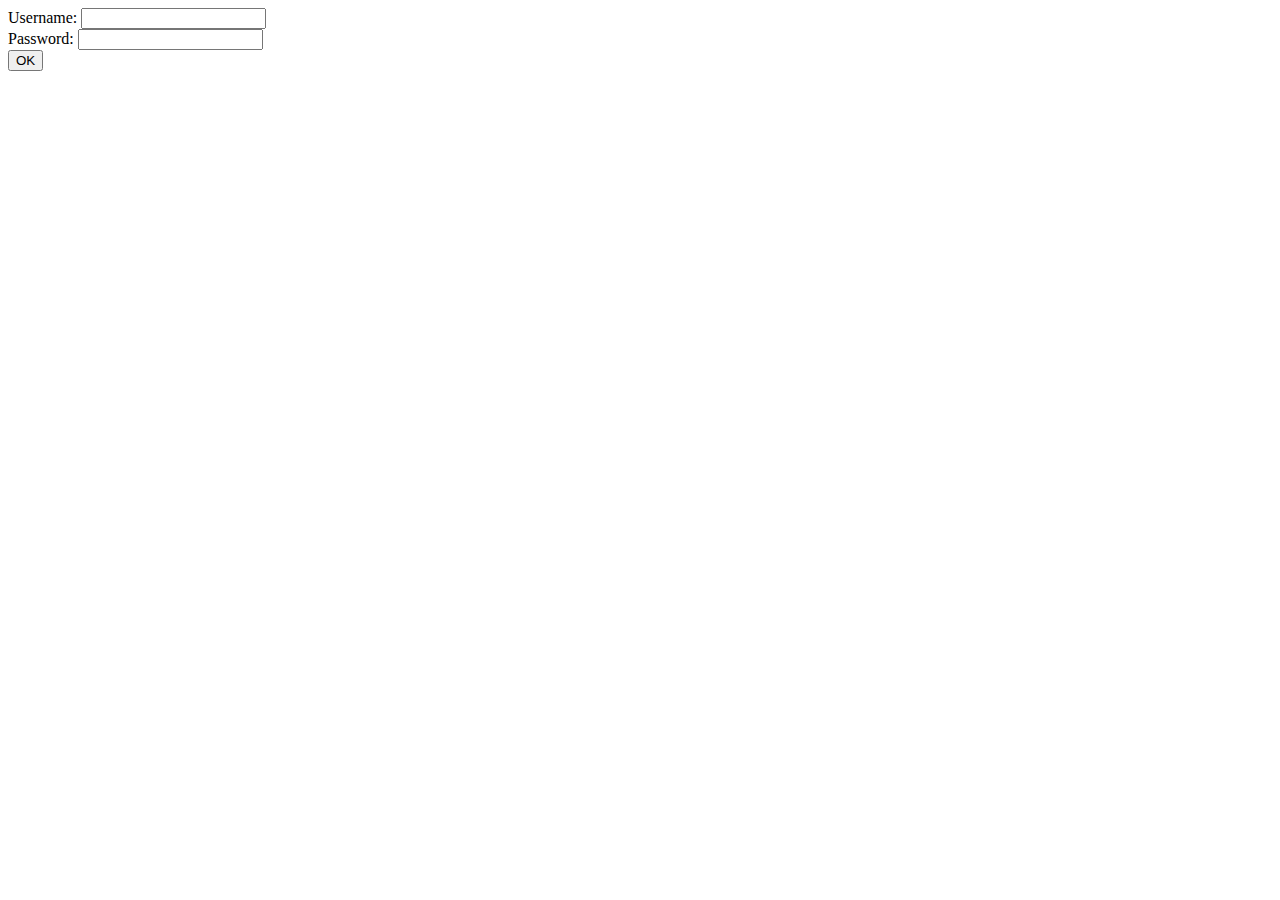
<file: day04/ex01/index.html>
<!DOCTYPE html>
<html>
	<head>
		<title>Аuthentication</title>
	</head>
<body>
	<form action"create.php" method="POST">
		Username: <input type="text" name="login" value="" />
		<br />
		Password: <input type="password" name="passwd" value="" />
		<br />
		<input type="submit" name="submit" value="OK" />
	</form>
</body>
</html>
</file>
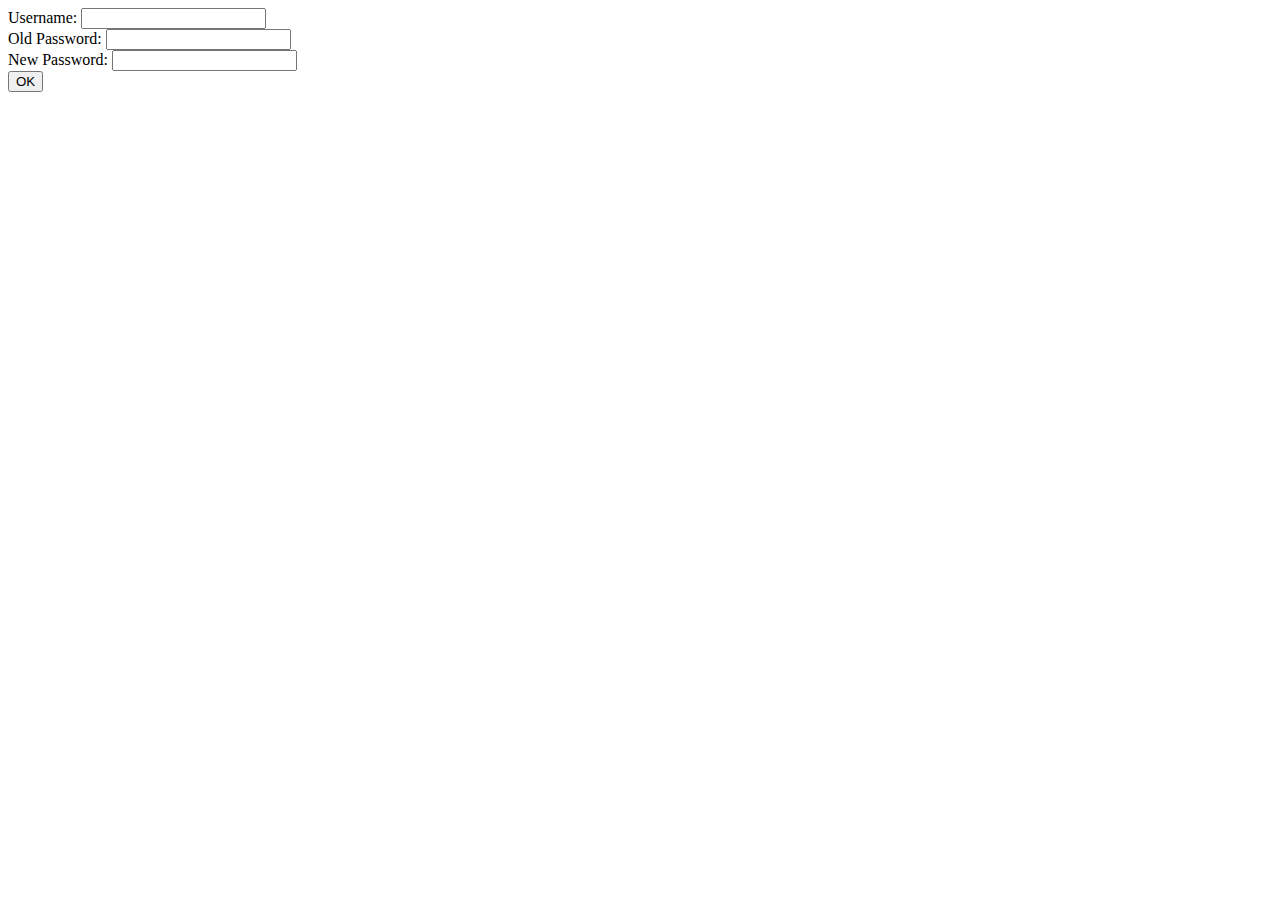
<file: day04/ex02/index.html>
<!DOCTYPE html>
<html>
	<head>
		<title>Аuthentication</title>
	</head>
<body>
	<form action"modif.php" method="POST">
		Username: <input type="text" name="login" value="" />
		<br />
		Old Password: <input type="password" name="oldpw" value="" />
		<br />
		New Password: <input type="password" name="newpw" value="" />
		<br />
		<input type="submit" name="submit" value="OK" />
	</form>
</body>
</html>
</file>
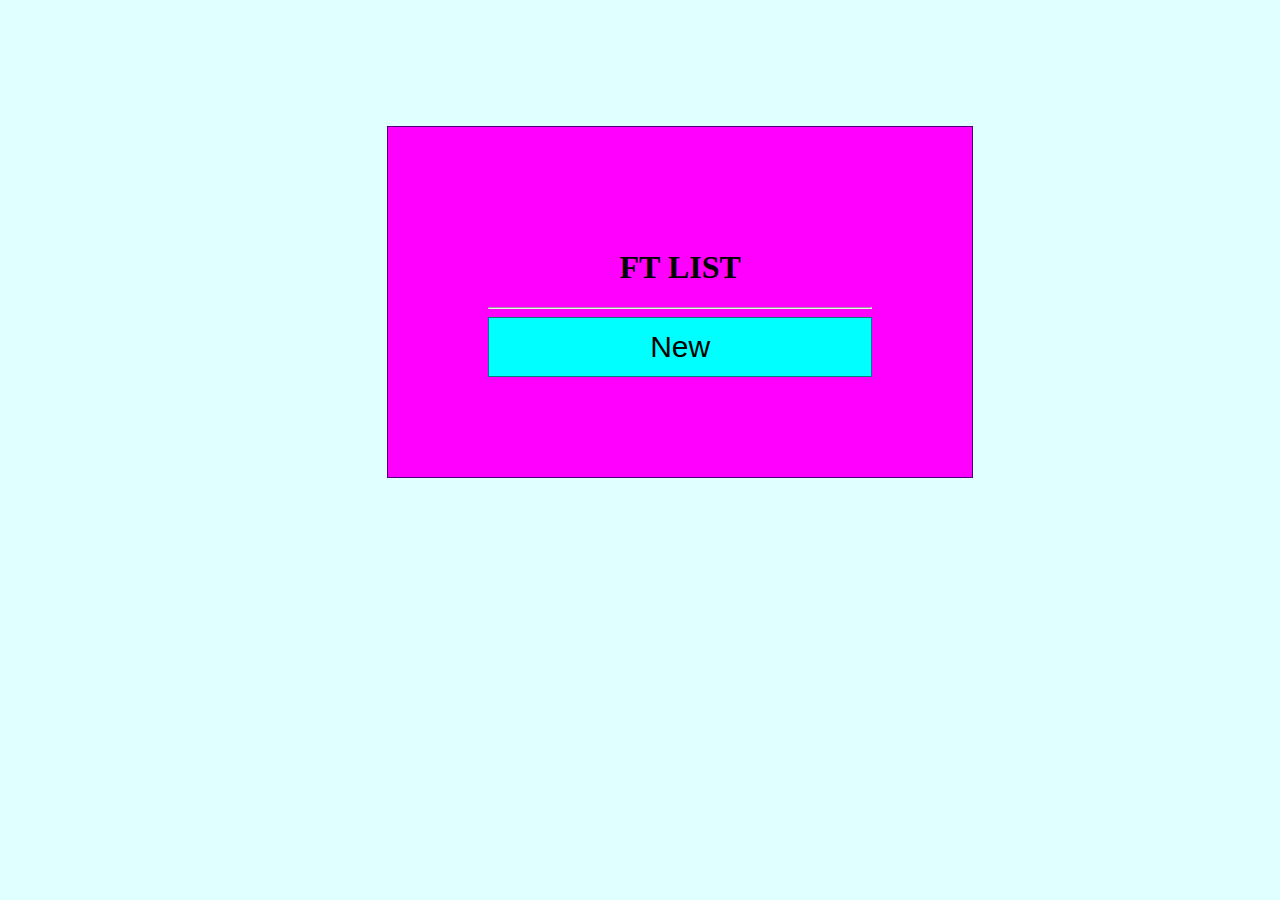
<file: Day09/ex02/index.html>
<!DOCTYPE html>
<html lang="en">
<head>
    <meta charset="UTF-8">
    <title>Todo List</title>
    <style>
        body {
            background-color: LightCyan;
            background-size: 100%;
            background-image: url(https://ic.pics.livejournal.com/anna_sitnikova/74470496/26741/26741_600.jpg);
        }
        h1 {
            text-align: center;
        }
        .top{
            width: 30vw;
            text-align: center;
            background-color: fuchsia;
            margin: 10% 30% 30% 30%;
            padding: 100px;
            border: 1px solid Indigo;
        }
        .new {
            display: block;
            width: 100%;
            height:60px;
            background-color: Cyan;
            border:1px solid Teal;
            float: right;
            font-size:30px;
        }
    </style>
    <script src="todo.js"></script>
</head>
<body>
    <div class="top">
        <h1>FT LIST</h1>
        <hr />
        <div class="ft_list" id="ft_list">
            <button class="new" id="new" name="new">New</button>
            <div id="clear" style="clear: right;"></div>
        </div>
    </div>
</body>
</html>
</file>
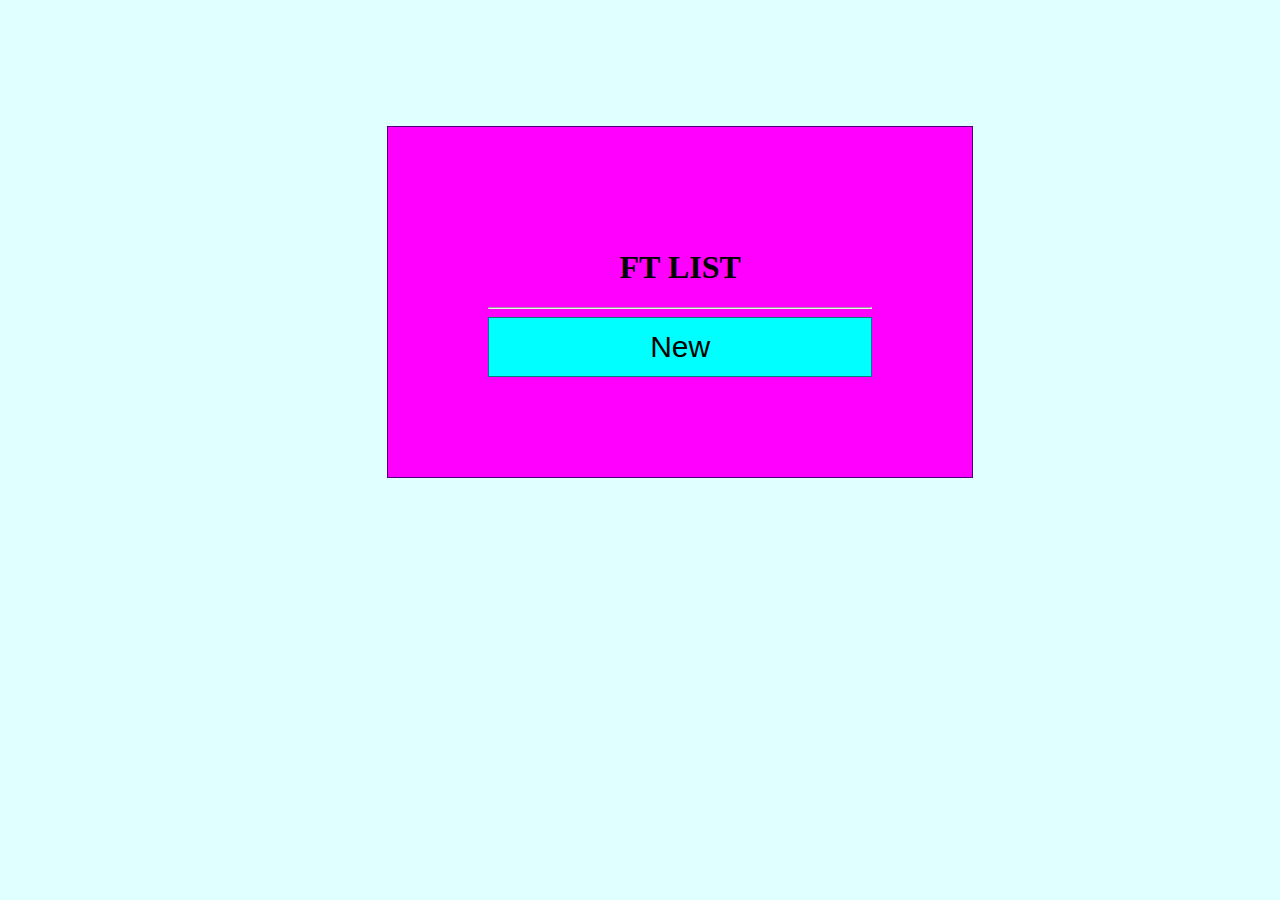
<file: Day09/ex02bis/index.html>
<!DOCTYPE html>
<html lang="en">
<head>
    <meta charset="UTF-8">
    <title>Todo List</title>
    <script src="https://code.jquery.com/jquery-3.5.1.min.js" integrity="sha256-9/aliU8dGd2tb6OSsuzixeV4y/faTqgFtohetphbbj0=" crossorigin="anonymous"></script>
    <style>
        body {
            background-color: LightCyan;
            background-size: 100%;
            background-image: url(https://ic.pics.livejournal.com/anna_sitnikova/74470496/26741/26741_600.jpg);
        }
        h1 {
            text-align: center;
        }
        .top{
            width: 30vw;
            text-align: center;
            background-color: fuchsia;
            margin: 10% 30% 30% 30%;
            padding: 100px;
            border: 1px solid Indigo;
        }
        .new {
            display: block;
            width: 100%;
            height:60px;
            background-color: Cyan;
            border:1px solid Teal;
            float: right;
            font-size:30px;
        }
    </style>
    <script src="todo.js"></script>
</head>
<body>
    <div class="top">
        <h1>FT LIST</h1>
        <hr />
        <div class="ft_list" id="ft_list">
            <button class="new" id="new" name="new">New</button>
            <div id="clear" style="clear: right;"></div>
        </div>
    </div>
</body>
</html>
</file>
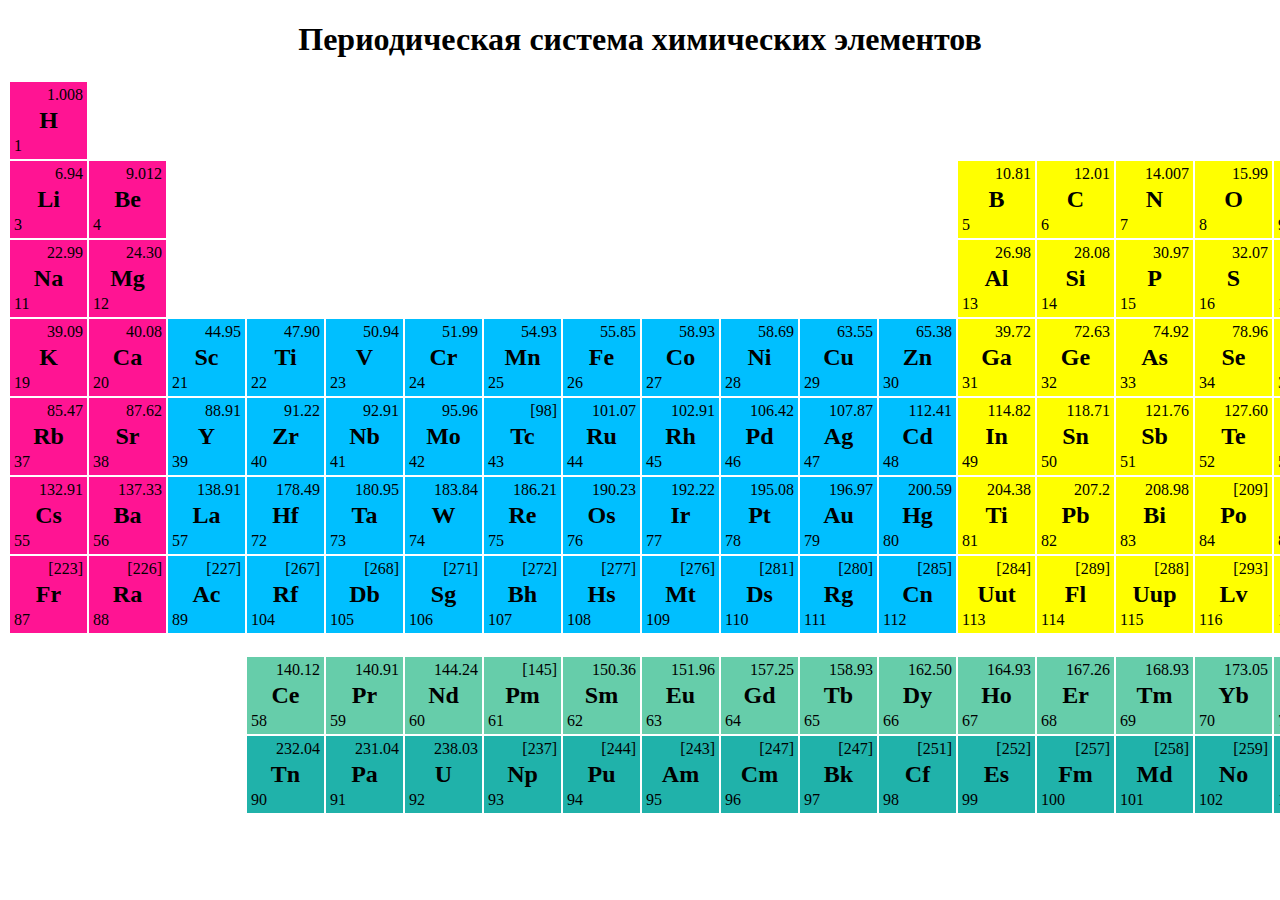
<file: day00/ex01/mendeleiev.html>
<!DOCTYPE html>
<html>
<head>
	<meta charset="UTF-8">
	<title>Mendeleiev</title>
	<style>
		body {
			background-image: url(https://i.pinimg.com/originals/33/13/8c/33138c8c34ad927e28d53b73f3312dc6.jpg);
			background-size: 110%;
		}
		h1 { 
			color: black; 
			text-align: center;
			font-weight: 900;
		}
		table { 
			text-align: center; 
		}
		td { 
			min-width: 75px; 
			font-weight: bold; 
		}
		.element { 
			text-align:center; 
			font-weight: 900; 
			font-size: 150%;
		}
		p { 
			margin: 3px; 
		}
		.massa { 
			text-align: right; 
			font-weight: 300;
		}
		.number { 
			text-align: left; 
			font-weight: 300;
		}
		.s_elem { 
			background-color: #FF1493 
		}
		.p_elem { 
			background-color: #FFFF00 
		}
		.d_elem { 
			background-color: #00BFFF 
		}
		.f_elem {
			background-color: #66CDAA 
		}
		.f2_elem {
			background-color: #20B2AA 
		}
	</style>
</head>
<body>
	<h1>Периодическая система химических элементов</h1>
	<table contenteditable="true">
		<tr>
			<td class="s_elem"><p class="massa">1.008</p><p class="element">H</p><p class="number">1</p></td>
			<td colspan="16"></td>
			<td class="s_elem"><p class="massa">4.003</p><p class="element">He</p><p class="number">2</p></td>
		</tr>
		<tr>
			<td class="s_elem"><p class="massa">6.94</p><p class="element">Li</p><p class="number">3</p></td>
			<td class="s_elem"><p class="massa">9.012</p><p class="element">Be</p><p class="number">4</p></td>
			<td colspan="10"></td>
			<td class="p_elem"><p class="massa">10.81</p><p class="element">B</p><p class="number">5</p></td>
			<td class="p_elem"><p class="massa">12.01</p><p class="element">C</p><p class="number">6</p></td>
			<td class="p_elem"><p class="massa">14.007</p><p class="element">N</p><p class="number">7</p></td>
			<td class="p_elem"><p class="massa">15.99</p><p class="element">O</p><p class="number">8</p></td>
			<td class="p_elem"><p class="massa">18.99</p><p class="element">F</p><p class="number">9</p></td>
			<td class="p_elem"><p class="massa">20.18</p><p class="element">Ne</p><p class="number">10</p></td>
		</tr>
		<tr>	
			<td class="s_elem"><p class="massa">22.99</p><p class="element">Na</p><p class="number">11</p></td>
			<td class="s_elem"><p class="massa">24.30</p><p class="element">Mg</p><p class="number">12</p></td>
			<td colspan="10"></td>
			<td class="p_elem"><p class="massa">26.98</p><p class="element">Al</p><p class="number">13</p></td>
			<td class="p_elem"><p class="massa">28.08</p><p class="element">Si</p><p class="number">14</p></td>
			<td class="p_elem"><p class="massa">30.97</p><p class="element">P</p><p class="number">15</p></td>
			<td class="p_elem"><p class="massa">32.07</p><p class="element">S</p><p class="number">16</p></td>
			<td class="p_elem"><p class="massa">35.45</p><p class="element">Cl</p><p class="number">17</p></td>
			<td class="p_elem"><p class="massa">35.45</p><p class="element">Ar</p><p class="number">18</p></td>
		</tr>
		<tr>
			<td class="s_elem"><p class="massa">39.09</p><p class="element">K</p><p class="number">19</p></td>
			<td class="s_elem"><p class="massa">40.08</p><p class="element">Ca</p><p class="number">20</p></td>
			<td class="d_elem"><p class="massa">44.95</p><p class="element">Sc</p><p class="number">21</p></td>
			<td class="d_elem"><p class="massa">47.90</p><p class="element">Ti</p><p class="number">22</p></td>
			<td class="d_elem"><p class="massa">50.94</p><p class="element">V</p><p class="number">23</p></td>
			<td class="d_elem"><p class="massa">51.99</p><p class="element">Cr</p><p class="number">24</p></td>
			<td class="d_elem"><p class="massa">54.93</p><p class="element">Mn</p><p class="number">25</p></td>
			<td class="d_elem"><p class="massa">55.85</p><p class="element">Fe</p><p class="number">26</p></td>
			<td class="d_elem"><p class="massa">58.93</p><p class="element">Co</p><p class="number">27</p></td>
			<td class="d_elem"><p class="massa">58.69</p><p class="element">Ni</p><p class="number">28</p></td>
			<td class="d_elem"><p class="massa">63.55</p><p class="element">Cu</p><p class="number">29</p></td>
			<td class="d_elem"><p class="massa">65.38</p><p class="element">Zn</p><p class="number">30</p></td>
			<td class="p_elem"><p class="massa">39.72</p><p class="element">Ga</p><p class="number">31</p></td>
			<td class="p_elem"><p class="massa">72.63</p><p class="element">Ge</p><p class="number">32</p></td>
			<td class="p_elem"><p class="massa">74.92</p><p class="element">As</p><p class="number">33</p></td>
			<td class="p_elem"><p class="massa">78.96</p><p class="element">Se</p><p class="number">34</p></td>
			<td class="p_elem"><p class="massa">79.90</p><p class="element">Br</p><p class="number">35</p></td>
			<td class="p_elem"><p class="massa">83.80</p><p class="element">Kr</p><p class="number">36</p></td>
		</tr>
		<tr>
			<td class="s_elem"><p class="massa">85.47</p><p class="element">Rb</p><p class="number">37</p></td>
			<td class="s_elem"><p class="massa">87.62</p><p class="element">Sr</p><p class="number">38</p></td>
			<td class="d_elem"><p class="massa">88.91</p><p class="element">Y</p><p class="number">39</p></td>
			<td class="d_elem"><p class="massa">91.22</p><p class="element">Zr</p><p class="number">40</p></td>
			<td class="d_elem"><p class="massa">92.91</p><p class="element">Nb</p><p class="number">41</p></td>
			<td class="d_elem"><p class="massa">95.96</p><p class="element">Mo</p><p class="number">42</p></td>
			<td class="d_elem"><p class="massa">[98]</p><p class="element">Tc</p><p class="number">43</p></td>
			<td class="d_elem"><p class="massa">101.07</p><p class="element">Ru</p><p class="number">44</p></td>
			<td class="d_elem"><p class="massa">102.91</p><p class="element">Rh</p><p class="number">45</p></td>
			<td class="d_elem"><p class="massa">106.42</p><p class="element">Pd</p><p class="number">46</p></td>
			<td class="d_elem"><p class="massa">107.87</p><p class="element">Ag</p><p class="number">47</p></td>
			<td class="d_elem"><p class="massa">112.41</p><p class="element">Cd</p><p class="number">48</p></td>
			<td class="p_elem"><p class="massa">114.82</p><p class="element">In</p><p class="number">49</p></td>
			<td class="p_elem"><p class="massa">118.71</p><p class="element">Sn</p><p class="number">50</p></td>
			<td class="p_elem"><p class="massa">121.76</p><p class="element">Sb</p><p class="number">51</p></td>
			<td class="p_elem"><p class="massa">127.60</p><p class="element">Te</p><p class="number">52</p></td>
			<td class="p_elem"><p class="massa">126.90</p><p class="element">I</p><p class="number">53</p></td>
			<td class="p_elem"><p class="massa">131.29</p><p class="element">Xe</p><p class="number">54</p></td>
		</tr>
		<tr>
			<td class="s_elem"><p class="massa">132.91</p><p class="element">Cs</p><p class="number">55</p></td>
			<td class="s_elem"><p class="massa">137.33</p><p class="element">Ba</p><p class="number">56</p></td>
			<td class="d_elem"><p class="massa">138.91</p><p class="element">La</p><p class="number">57</p></td>
			<td class="d_elem"><p class="massa">178.49</p><p class="element">Hf</p><p class="number">72</p></td>
			<td class="d_elem"><p class="massa">180.95</p><p class="element">Ta</p><p class="number">73</p></td>
			<td class="d_elem"><p class="massa">183.84</p><p class="element">W</p><p class="number">74</p></td>
			<td class="d_elem"><p class="massa">186.21</p><p class="element">Re</p><p class="number">75</p></td>
			<td class="d_elem"><p class="massa">190.23</p><p class="element">Os</p><p class="number">76</p></td>
			<td class="d_elem"><p class="massa">192.22</p><p class="element">Ir</p><p class="number">77</p></td>
			<td class="d_elem"><p class="massa">195.08</p><p class="element">Pt</p><p class="number">78</p></td>
			<td class="d_elem"><p class="massa">196.97</p><p class="element">Au</p><p class="number">79</p></td>
			<td class="d_elem"><p class="massa">200.59</p><p class="element">Hg</p><p class="number">80</p></td>
			<td class="p_elem"><p class="massa">204.38</p><p class="element">Ti</p><p class="number">81</p></td>
			<td class="p_elem"><p class="massa">207.2</p><p class="element">Pb</p><p class="number">82</p></td>
			<td class="p_elem"><p class="massa">208.98</p><p class="element">Bi</p><p class="number">83</p></td>
			<td class="p_elem"><p class="massa">[209]</p><p class="element">Po</p><p class="number">84</p></td>
			<td class="p_elem"><p class="massa">[210]</p><p class="element">At</p><p class="number">85</p></td>
			<td class="p_elem"><p class="massa">[222]</p><p class="element">Rn</p><p class="number">86</p></td>
		</tr>
		<tr>
			<td class="s_elem"><p class="massa">[223]</p><p class="element">Fr</p><p class="number">87</p></td>
			<td class="s_elem"><p class="massa">[226]</p><p class="element">Ra</p><p class="number">88</p></td>
			<td class="d_elem"><p class="massa">[227]</p><p class="element">Ac</p><p class="number">89</p></td>
			<td class="d_elem"><p class="massa">[267]</p><p class="element">Rf</p><p class="number">104</p></td>
			<td class="d_elem"><p class="massa">[268]</p><p class="element">Db</p><p class="number">105</p></td>
			<td class="d_elem"><p class="massa">[271]</p><p class="element">Sg</p><p class="number">106</p></td>
			<td class="d_elem"><p class="massa">[272]</p><p class="element">Bh</p><p class="number">107</p></td>
			<td class="d_elem"><p class="massa">[277]</p><p class="element">Hs</p><p class="number">108</p></td>
			<td class="d_elem"><p class="massa">[276]</p><p class="element">Mt</p><p class="number">109</p></td>
			<td class="d_elem"><p class="massa">[281]</p><p class="element">Ds</p><p class="number">110</p></td>
			<td class="d_elem"><p class="massa">[280]</p><p class="element">Rg</p><p class="number">111</p></td>
			<td class="d_elem"><p class="massa">[285]</p><p class="element">Cn</p><p class="number">112</p></td>
			<td class="p_elem"><p class="massa">[284]</p><p class="element">Uut</p><p class="number">113</p></td>
			<td class="p_elem"><p class="massa">[289]</p><p class="element">Fl</p><p class="number">114</p></td>
			<td class="p_elem"><p class="massa">[288]</p><p class="element">Uup</p><p class="number">115</p></td>
			<td class="p_elem"><p class="massa">[293]</p><p class="element">Lv</p><p class="number">116</p></td>
			<td class="p_elem"><p class="massa">[294]</p><p class="element">Uus</p><p class="number">117</p></td>
			<td class="p_elem"><p class="massa">[294]</p><p class="element">Uuo</p><p class="number">118</p></td>
		</tr>
		<tr>
			<td><br /></td>
		</tr>
		<tr>
			<td colspan="3"></td>
			<td class="f_elem"><p class="massa">140.12</p><p class="element">Ce</p><p class="number">58</p></td>
			<td class="f_elem"><p class="massa">140.91</p><p class="element">Pr</p><p class="number">59</p></td>
			<td class="f_elem"><p class="massa">144.24</p><p class="element">Nd</p><p class="number">60</p></td>
			<td class="f_elem"><p class="massa">[145]</p><p class="element">Pm</p><p class="number">61</p></td>
			<td class="f_elem"><p class="massa">150.36</p><p class="element">Sm</p><p class="number">62</p></td>
			<td class="f_elem"><p class="massa">151.96</p><p class="element">Eu</p><p class="number">63</p></td>
			<td class="f_elem"><p class="massa">157.25</p><p class="element">Gd</p><p class="number">64</p></td>
			<td class="f_elem"><p class="massa">158.93</p><p class="element">Tb</p><p class="number">65</p></td>
			<td class="f_elem"><p class="massa">162.50</p><p class="element">Dy</p><p class="number">66</p></td>
			<td class="f_elem"><p class="massa">164.93</p><p class="element">Ho</p><p class="number">67</p></td>
			<td class="f_elem"><p class="massa">167.26</p><p class="element">Er</p><p class="number">68</p></td>
			<td class="f_elem"><p class="massa">168.93</p><p class="element">Tm</p><p class="number">69</p></td>
			<td class="f_elem"><p class="massa">173.05</p><p class="element">Yb</p><p class="number">70</p></td>
			<td class="f_elem"><p class="massa">174.97</p><p class="element">Lu</p><p class="number">71</p></td>
		</tr>
		<tr>
			<td colspan="3"></td>
			<td class="f2_elem"><p class="massa">232.04</p><p class="element">Tn</p><p class="number">90</p></td>
			<td class="f2_elem"><p class="massa">231.04</p><p class="element">Pa</p><p class="number">91</p></td>
			<td class="f2_elem"><p class="massa">238.03</p><p class="element">U</p><p class="number">92</p></td>
			<td class="f2_elem"><p class="massa">[237]</p><p class="element">Np</p><p class="number">93</p></td>
			<td class="f2_elem"><p class="massa">[244]</p><p class="element">Pu</p><p class="number">94</p></td>
			<td class="f2_elem"><p class="massa">[243]</p><p class="element">Am</p><p class="number">95</p></td>
			<td class="f2_elem"><p class="massa">[247]</p><p class="element">Cm</p><p class="number">96</p></td>
			<td class="f2_elem"><p class="massa">[247]</p><p class="element">Bk</p><p class="number">97</p></td>
			<td class="f2_elem"><p class="massa">[251]</p><p class="element">Cf</p><p class="number">98</p></td>
			<td class="f2_elem"><p class="massa">[252]</p><p class="element">Es</p><p class="number">99</p></td>
			<td class="f2_elem"><p class="massa">[257]</p><p class="element">Fm</p><p class="number">100</p></td>
			<td class="f2_elem"><p class="massa">[258]</p><p class="element">Md</p><p class="number">101</p></td>
			<td class="f2_elem"><p class="massa">[259]</p><p class="element">No</p><p class="number">102</p></td>
			<td class="f2_elem"><p class="massa">[262]</p><p class="element">Lr</p><p class="number">103</p></td>
		</tr>
	</table>		
</body>
</html>
</file>
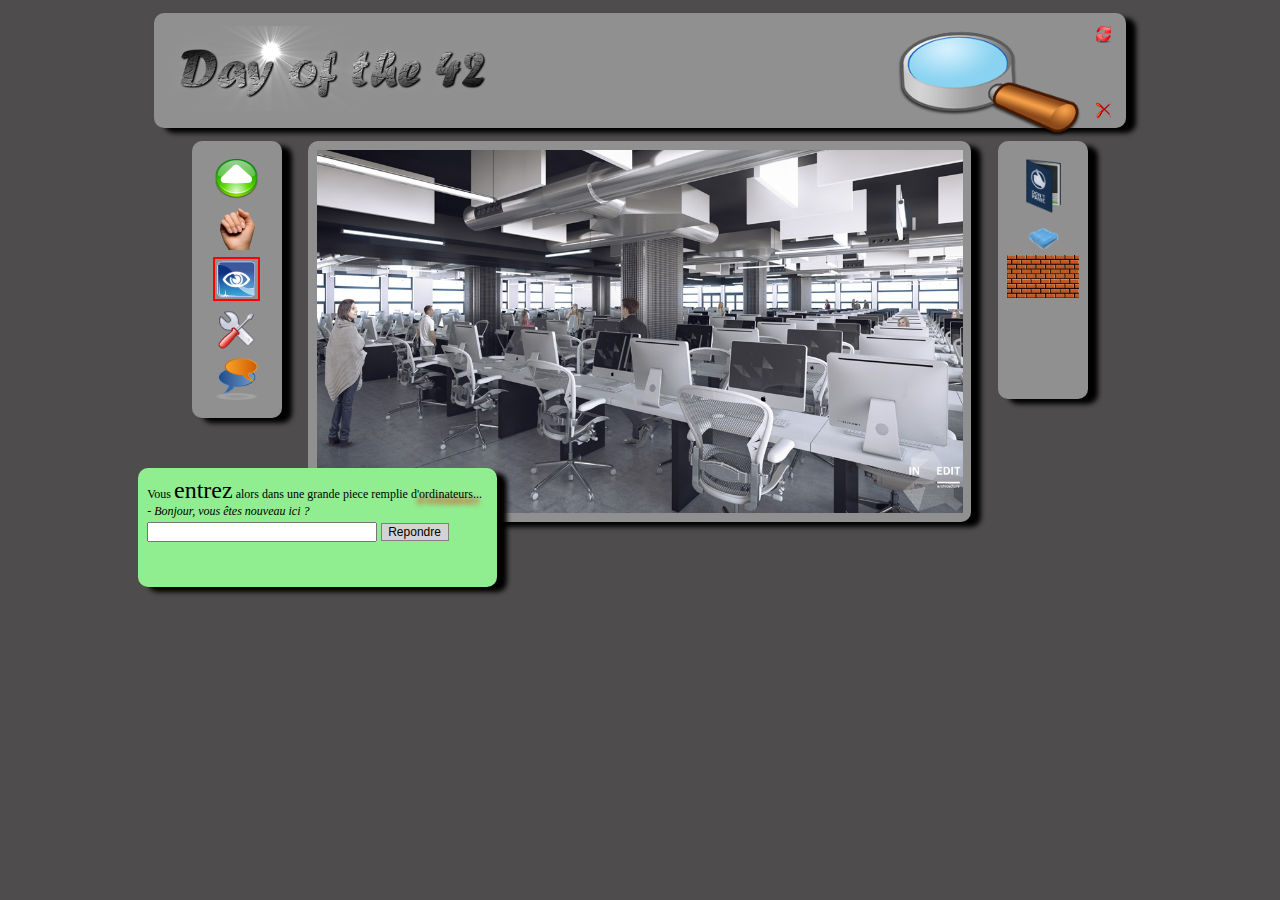
<file: day00/ex02/doft.html>
<!DOCTYPE html>
<html>
<head>
    <meta charset="utf-8">
    <link rel="stylesheet" href="doft.css">
    <title>Day of the 42</title>
</head>
<body>
    <div class="top_plita" id="gray">
        <img src="resources/day_of_the_42.png" alt="Day of the 42" id="day42"/>
        <img src="resources/loupe.png" alt="loupa" id="loupa"/>
        <div class="menu">
            <a href="http://www.disney.com" target="_blank">
                <img src="resources/reload.png" alt="Start from the beginning" id="reload"/></a>
            <a href="https://www.relaischateaux.com" target="_blank">
                <img src="resources/close.gif" alt="Disconnect" id="close"/></a>     
        </div>
    </div>
    <dev class="vid">
        <div class="left_plita" id="gray">
            <img src="resources/arrow.png" alt="Advance" id="arm"/>
            <img src="resources/main.png" alt="Take" id="arm"/>
            <img src="resources/oeil.png" alt="Look" id="oko"/>
            <img src="resources/outil.png" alt="Use" id="arm"/>
            <img src="resources/chat-icon.png" alt="Speak" id="arm"/>
        </div>
        <div class="average_plita" id="gray">
            <img src="resources/cluster.jpg" alt="Claster" id="clast"/>
            <a href="http://www.ikea.com" target="_blank" id="ikea"></a>
            <a href="https://www.apple.com" target="_blank" id="apple"></a>
        </div>
        <div class="right_plita" id="gray">
            <img src="resources/book.png" alt="Directory" id="catalog"/>
            <img src="resources/towel.png" alt="Towel" id="arm"/>
            <div class="bri">
                <img src="resources/brick.jpg" alt="Brick" id="brick"/>
                <img src="resources/brick.jpg" alt="Brick" id="brick"/>
            </div>    
        </div>
        <div class="windows">
            <p>Vous <span id="big">entrez</span> alors dans une grande piece remplie <span id="volna">d'ordinateurs</span>...</p>
            <p id="ital">- Bonjour, vous êtes nouveau ici ?</p>
            <form>
                <input type="text" id="vvod"/>
                <input type="button" value="Repondre" id="repondre"/>
            </form>
        </div>
    </dev>    
</body>
</html>
</file>
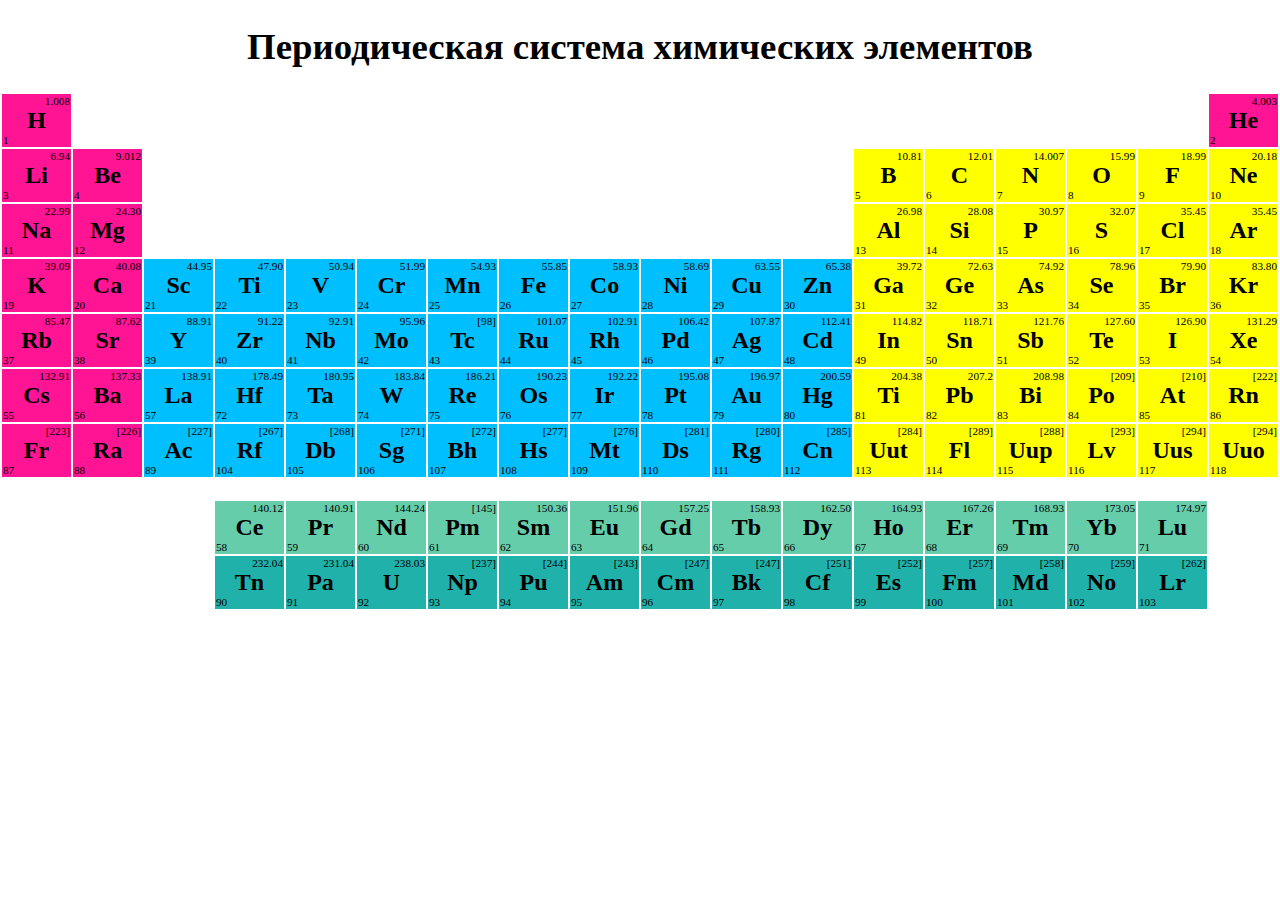
<file: day00/ex03/responsive.html>
<!DOCTYPE html>
<html>
<head>
	<meta charset="UTF-8">
	<link rel="stylesheet" href="responsive.css">
	<title>Mendeleiev</title>
</head>
<body>
	<h1>Периодическая система химических элементов</h1>
	<table contenteditable="true">
		<tr>
			<td class="s_elem"><p class="massa">1.008</p><p class="element">H</p><p class="number">1</p></td>
			<td colspan="16"></td>
			<td class="s_elem"><p class="massa">4.003</p><p class="element">He</p><p class="number">2</p></td>
		</tr>
		<tr>
			<td class="s_elem"><p class="massa">6.94</p><p class="element">Li</p><p class="number">3</p></td>
			<td class="s_elem"><p class="massa">9.012</p><p class="element">Be</p><p class="number">4</p></td>
			<td colspan="10"></td>
			<td class="p_elem"><p class="massa">10.81</p><p class="element">B</p><p class="number">5</p></td>
			<td class="p_elem"><p class="massa">12.01</p><p class="element">C</p><p class="number">6</p></td>
			<td class="p_elem"><p class="massa">14.007</p><p class="element">N</p><p class="number">7</p></td>
			<td class="p_elem"><p class="massa">15.99</p><p class="element">O</p><p class="number">8</p></td>
			<td class="p_elem"><p class="massa">18.99</p><p class="element">F</p><p class="number">9</p></td>
			<td class="p_elem"><p class="massa">20.18</p><p class="element">Ne</p><p class="number">10</p></td>
		</tr>
		<tr>	
			<td class="s_elem"><p class="massa">22.99</p><p class="element">Na</p><p class="number">11</p></td>
			<td class="s_elem"><p class="massa">24.30</p><p class="element">Mg</p><p class="number">12</p></td>
			<td colspan="10"></td>
			<td class="p_elem"><p class="massa">26.98</p><p class="element">Al</p><p class="number">13</p></td>
			<td class="p_elem"><p class="massa">28.08</p><p class="element">Si</p><p class="number">14</p></td>
			<td class="p_elem"><p class="massa">30.97</p><p class="element">P</p><p class="number">15</p></td>
			<td class="p_elem"><p class="massa">32.07</p><p class="element">S</p><p class="number">16</p></td>
			<td class="p_elem"><p class="massa">35.45</p><p class="element">Cl</p><p class="number">17</p></td>
			<td class="p_elem"><p class="massa">35.45</p><p class="element">Ar</p><p class="number">18</p></td>
		</tr>
		<tr>
			<td class="s_elem"><p class="massa">39.09</p><p class="element">K</p><p class="number">19</p></td>
			<td class="s_elem"><p class="massa">40.08</p><p class="element">Ca</p><p class="number">20</p></td>
			<td class="d_elem"><p class="massa">44.95</p><p class="element">Sc</p><p class="number">21</p></td>
			<td class="d_elem"><p class="massa">47.90</p><p class="element">Ti</p><p class="number">22</p></td>
			<td class="d_elem"><p class="massa">50.94</p><p class="element">V</p><p class="number">23</p></td>
			<td class="d_elem"><p class="massa">51.99</p><p class="element">Cr</p><p class="number">24</p></td>
			<td class="d_elem"><p class="massa">54.93</p><p class="element">Mn</p><p class="number">25</p></td>
			<td class="d_elem"><p class="massa">55.85</p><p class="element">Fe</p><p class="number">26</p></td>
			<td class="d_elem"><p class="massa">58.93</p><p class="element">Co</p><p class="number">27</p></td>
			<td class="d_elem"><p class="massa">58.69</p><p class="element">Ni</p><p class="number">28</p></td>
			<td class="d_elem"><p class="massa">63.55</p><p class="element">Cu</p><p class="number">29</p></td>
			<td class="d_elem"><p class="massa">65.38</p><p class="element">Zn</p><p class="number">30</p></td>
			<td class="p_elem"><p class="massa">39.72</p><p class="element">Ga</p><p class="number">31</p></td>
			<td class="p_elem"><p class="massa">72.63</p><p class="element">Ge</p><p class="number">32</p></td>
			<td class="p_elem"><p class="massa">74.92</p><p class="element">As</p><p class="number">33</p></td>
			<td class="p_elem"><p class="massa">78.96</p><p class="element">Se</p><p class="number">34</p></td>
			<td class="p_elem"><p class="massa">79.90</p><p class="element">Br</p><p class="number">35</p></td>
			<td class="p_elem"><p class="massa">83.80</p><p class="element">Kr</p><p class="number">36</p></td>
		</tr>
		<tr>
			<td class="s_elem"><p class="massa">85.47</p><p class="element">Rb</p><p class="number">37</p></td>
			<td class="s_elem"><p class="massa">87.62</p><p class="element">Sr</p><p class="number">38</p></td>
			<td class="d_elem"><p class="massa">88.91</p><p class="element">Y</p><p class="number">39</p></td>
			<td class="d_elem"><p class="massa">91.22</p><p class="element">Zr</p><p class="number">40</p></td>
			<td class="d_elem"><p class="massa">92.91</p><p class="element">Nb</p><p class="number">41</p></td>
			<td class="d_elem"><p class="massa">95.96</p><p class="element">Mo</p><p class="number">42</p></td>
			<td class="d_elem"><p class="massa">[98]</p><p class="element">Tc</p><p class="number">43</p></td>
			<td class="d_elem"><p class="massa">101.07</p><p class="element">Ru</p><p class="number">44</p></td>
			<td class="d_elem"><p class="massa">102.91</p><p class="element">Rh</p><p class="number">45</p></td>
			<td class="d_elem"><p class="massa">106.42</p><p class="element">Pd</p><p class="number">46</p></td>
			<td class="d_elem"><p class="massa">107.87</p><p class="element">Ag</p><p class="number">47</p></td>
			<td class="d_elem"><p class="massa">112.41</p><p class="element">Cd</p><p class="number">48</p></td>
			<td class="p_elem"><p class="massa">114.82</p><p class="element">In</p><p class="number">49</p></td>
			<td class="p_elem"><p class="massa">118.71</p><p class="element">Sn</p><p class="number">50</p></td>
			<td class="p_elem"><p class="massa">121.76</p><p class="element">Sb</p><p class="number">51</p></td>
			<td class="p_elem"><p class="massa">127.60</p><p class="element">Te</p><p class="number">52</p></td>
			<td class="p_elem"><p class="massa">126.90</p><p class="element">I</p><p class="number">53</p></td>
			<td class="p_elem"><p class="massa">131.29</p><p class="element">Xe</p><p class="number">54</p></td>
		</tr>
		<tr>
			<td class="s_elem"><p class="massa">132.91</p><p class="element">Cs</p><p class="number">55</p></td>
			<td class="s_elem"><p class="massa">137.33</p><p class="element">Ba</p><p class="number">56</p></td>
			<td class="d_elem"><p class="massa">138.91</p><p class="element">La</p><p class="number">57</p></td>
			<td class="d_elem"><p class="massa">178.49</p><p class="element">Hf</p><p class="number">72</p></td>
			<td class="d_elem"><p class="massa">180.95</p><p class="element">Ta</p><p class="number">73</p></td>
			<td class="d_elem"><p class="massa">183.84</p><p class="element">W</p><p class="number">74</p></td>
			<td class="d_elem"><p class="massa">186.21</p><p class="element">Re</p><p class="number">75</p></td>
			<td class="d_elem"><p class="massa">190.23</p><p class="element">Os</p><p class="number">76</p></td>
			<td class="d_elem"><p class="massa">192.22</p><p class="element">Ir</p><p class="number">77</p></td>
			<td class="d_elem"><p class="massa">195.08</p><p class="element">Pt</p><p class="number">78</p></td>
			<td class="d_elem"><p class="massa">196.97</p><p class="element">Au</p><p class="number">79</p></td>
			<td class="d_elem"><p class="massa">200.59</p><p class="element">Hg</p><p class="number">80</p></td>
			<td class="p_elem"><p class="massa">204.38</p><p class="element">Ti</p><p class="number">81</p></td>
			<td class="p_elem"><p class="massa">207.2</p><p class="element">Pb</p><p class="number">82</p></td>
			<td class="p_elem"><p class="massa">208.98</p><p class="element">Bi</p><p class="number">83</p></td>
			<td class="p_elem"><p class="massa">[209]</p><p class="element">Po</p><p class="number">84</p></td>
			<td class="p_elem"><p class="massa">[210]</p><p class="element">At</p><p class="number">85</p></td>
			<td class="p_elem"><p class="massa">[222]</p><p class="element">Rn</p><p class="number">86</p></td>
		</tr>
		<tr>
			<td class="s_elem"><p class="massa">[223]</p><p class="element">Fr</p><p class="number">87</p></td>
			<td class="s_elem"><p class="massa">[226]</p><p class="element">Ra</p><p class="number">88</p></td>
			<td class="d_elem"><p class="massa">[227]</p><p class="element">Ac</p><p class="number">89</p></td>
			<td class="d_elem"><p class="massa">[267]</p><p class="element">Rf</p><p class="number">104</p></td>
			<td class="d_elem"><p class="massa">[268]</p><p class="element">Db</p><p class="number">105</p></td>
			<td class="d_elem"><p class="massa">[271]</p><p class="element">Sg</p><p class="number">106</p></td>
			<td class="d_elem"><p class="massa">[272]</p><p class="element">Bh</p><p class="number">107</p></td>
			<td class="d_elem"><p class="massa">[277]</p><p class="element">Hs</p><p class="number">108</p></td>
			<td class="d_elem"><p class="massa">[276]</p><p class="element">Mt</p><p class="number">109</p></td>
			<td class="d_elem"><p class="massa">[281]</p><p class="element">Ds</p><p class="number">110</p></td>
			<td class="d_elem"><p class="massa">[280]</p><p class="element">Rg</p><p class="number">111</p></td>
			<td class="d_elem"><p class="massa">[285]</p><p class="element">Cn</p><p class="number">112</p></td>
			<td class="p_elem"><p class="massa">[284]</p><p class="element">Uut</p><p class="number">113</p></td>
			<td class="p_elem"><p class="massa">[289]</p><p class="element">Fl</p><p class="number">114</p></td>
			<td class="p_elem"><p class="massa">[288]</p><p class="element">Uup</p><p class="number">115</p></td>
			<td class="p_elem"><p class="massa">[293]</p><p class="element">Lv</p><p class="number">116</p></td>
			<td class="p_elem"><p class="massa">[294]</p><p class="element">Uus</p><p class="number">117</p></td>
			<td class="p_elem"><p class="massa">[294]</p><p class="element">Uuo</p><p class="number">118</p></td>
		</tr>
		<tr>
			<td><br /></td>
		</tr>
		<tr>
			<td colspan="3"></td>
			<td class="f_elem"><p class="massa">140.12</p><p class="element">Ce</p><p class="number">58</p></td>
			<td class="f_elem"><p class="massa">140.91</p><p class="element">Pr</p><p class="number">59</p></td>
			<td class="f_elem"><p class="massa">144.24</p><p class="element">Nd</p><p class="number">60</p></td>
			<td class="f_elem"><p class="massa">[145]</p><p class="element">Pm</p><p class="number">61</p></td>
			<td class="f_elem"><p class="massa">150.36</p><p class="element">Sm</p><p class="number">62</p></td>
			<td class="f_elem"><p class="massa">151.96</p><p class="element">Eu</p><p class="number">63</p></td>
			<td class="f_elem"><p class="massa">157.25</p><p class="element">Gd</p><p class="number">64</p></td>
			<td class="f_elem"><p class="massa">158.93</p><p class="element">Tb</p><p class="number">65</p></td>
			<td class="f_elem"><p class="massa">162.50</p><p class="element">Dy</p><p class="number">66</p></td>
			<td class="f_elem"><p class="massa">164.93</p><p class="element">Ho</p><p class="number">67</p></td>
			<td class="f_elem"><p class="massa">167.26</p><p class="element">Er</p><p class="number">68</p></td>
			<td class="f_elem"><p class="massa">168.93</p><p class="element">Tm</p><p class="number">69</p></td>
			<td class="f_elem"><p class="massa">173.05</p><p class="element">Yb</p><p class="number">70</p></td>
			<td class="f_elem"><p class="massa">174.97</p><p class="element">Lu</p><p class="number">71</p></td>
		</tr>
		<tr>
			<td colspan="3"></td>
			<td class="f2_elem"><p class="massa">232.04</p><p class="element">Tn</p><p class="number">90</p></td>
			<td class="f2_elem"><p class="massa">231.04</p><p class="element">Pa</p><p class="number">91</p></td>
			<td class="f2_elem"><p class="massa">238.03</p><p class="element">U</p><p class="number">92</p></td>
			<td class="f2_elem"><p class="massa">[237]</p><p class="element">Np</p><p class="number">93</p></td>
			<td class="f2_elem"><p class="massa">[244]</p><p class="element">Pu</p><p class="number">94</p></td>
			<td class="f2_elem"><p class="massa">[243]</p><p class="element">Am</p><p class="number">95</p></td>
			<td class="f2_elem"><p class="massa">[247]</p><p class="element">Cm</p><p class="number">96</p></td>
			<td class="f2_elem"><p class="massa">[247]</p><p class="element">Bk</p><p class="number">97</p></td>
			<td class="f2_elem"><p class="massa">[251]</p><p class="element">Cf</p><p class="number">98</p></td>
			<td class="f2_elem"><p class="massa">[252]</p><p class="element">Es</p><p class="number">99</p></td>
			<td class="f2_elem"><p class="massa">[257]</p><p class="element">Fm</p><p class="number">100</p></td>
			<td class="f2_elem"><p class="massa">[258]</p><p class="element">Md</p><p class="number">101</p></td>
			<td class="f2_elem"><p class="massa">[259]</p><p class="element">No</p><p class="number">102</p></td>
			<td class="f2_elem"><p class="massa">[262]</p><p class="element">Lr</p><p class="number">103</p></td>
		</tr>
	</table>		
</body>
</html>
</file>
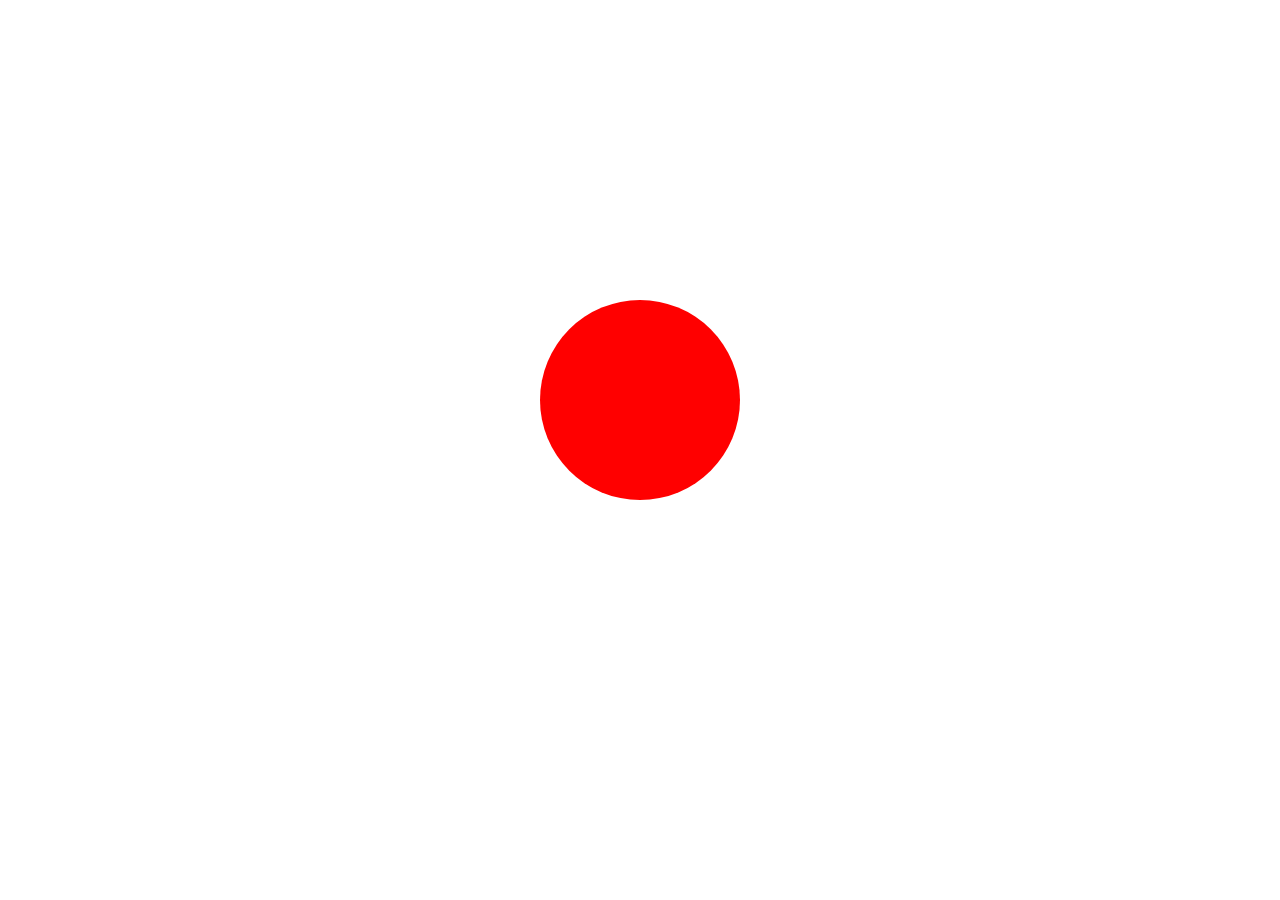
<file: Day09/ex00/balloon.html>
<!DOCTYPE html>
<html lang="en">
<head>
	<meta charset="UTF-8">
	<title>Ballon</title>
	<style>
	.ballon {
		width: 200px;
		height: 200px;
		margin: 300px auto;
		background-color: red;
		border-radius: 50%;
		}
	</style>
	<script>
		var color = {0: '#ff0000', 1: '#00ff00', 2: '#0000ff'};
		var color_index = 0;
		var balloon;
		var size = 200;
		window.onload = function () 
		{
			balloon = document.querySelector(".ballon");
			balloon.addEventListener("click", balloonClick);
			balloon.addEventListener("mouseleave", balloonMouse);
		}
		function balloonClick()
		{
			size = size + 10;
			if (size > 420)
				size = 200;
			color_index++;
			if (color_index > 2)
				color_index = 0;
			updateBalloon();
		}
		function balloonMouse()
		{
			size = size - 5;
			if (size < 200)
				size = 200;
			color_index--;
			if (color_index < 0)
				color_index = 2;
			updateBalloon();
		}
		function updateBalloon()
		{
			balloon.style.width = size + 'px';
			balloon.style.height = size + 'px';
			balloon.style.backgroundColor = color[color_index];
		}
	</script>
</head>
<body>
	<div class="ballon">
	</div>
</body>
</html>
</file>
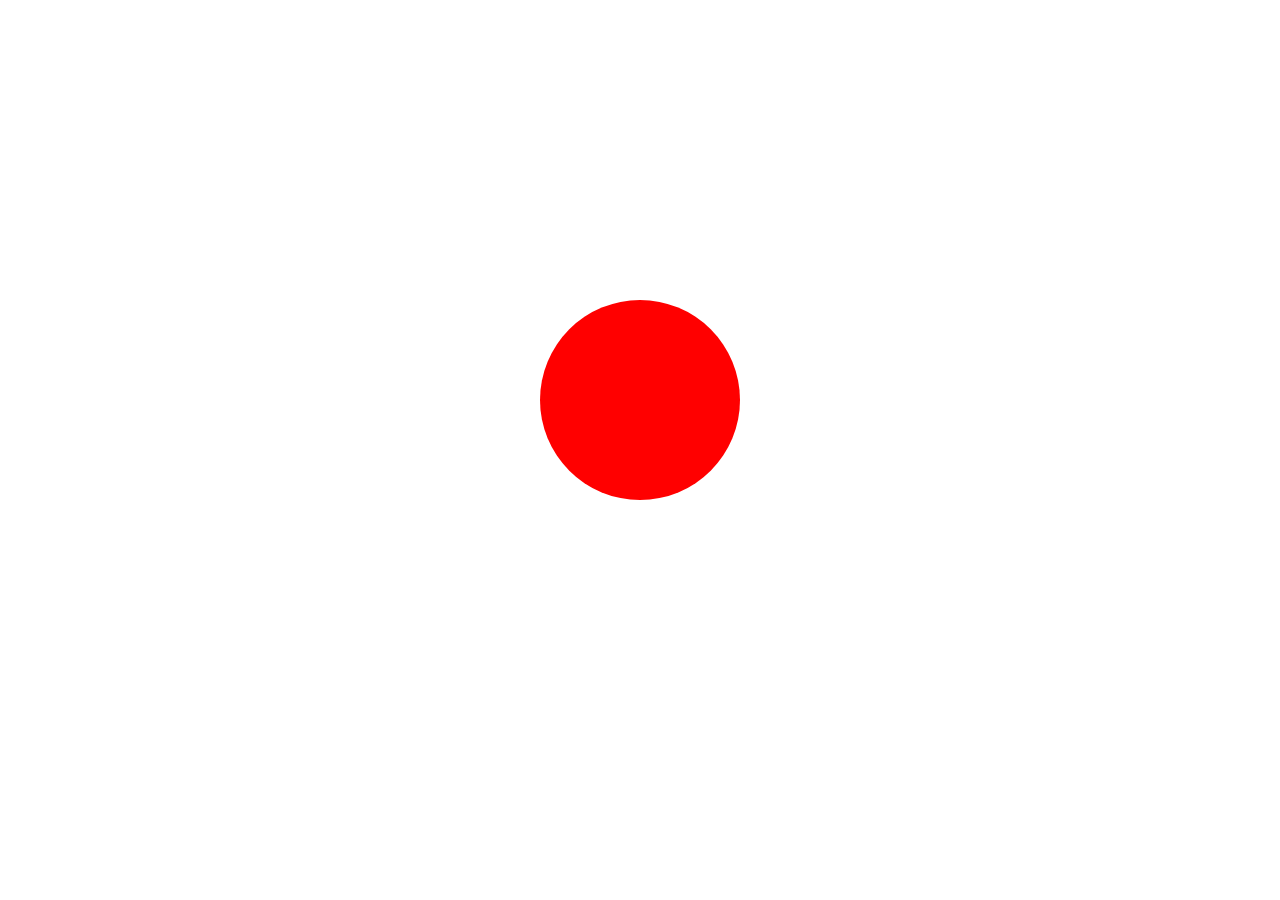
<file: Day09/ex00bis/balloon.html>
<!DOCTYPE html>
<html lang="en">
<head>
	<meta charset="UTF-8">
	<title>Ballon</title>
	<script src="https://code.jquery.com/jquery-3.5.1.min.js" integrity="sha256-9/aliU8dGd2tb6OSsuzixeV4y/faTqgFtohetphbbj0=" crossorigin="anonymous"></script>
	<style>
	.ballon {
		width: 200px;
		height: 200px;
		margin: 300px auto;
		background-color: red;
		border-radius: 50%;
		}
	</style>
	<script>
		var color = {0: '#ff0000', 1: '#00ff00', 2: '#0000ff'};
		var color_index = 0;
		var balloon;
		var size = 200;
		window.onload = function () 
		{
			balloon = document.querySelector(".ballon");
			balloon.addEventListener("click", balloonClick);
			balloon.addEventListener("mouseleave", balloonMouse);
		}
		function balloonClick()
		{
			size = size + 10;
			if (size > 420)
				size = 200;
			color_index++;
			if (color_index > 2)
				color_index = 0;
			updateBalloon();
		}
		function balloonMouse()
		{
			size = size - 5;
			if (size < 200)
				size = 200;
			color_index--;
			if (color_index < 0)
				color_index = 2;
			updateBalloon();
		}
		function updateBalloon()
		{
			balloon.style.width = size + 'px';
			balloon.style.height = size + 'px';
			balloon.style.backgroundColor = color[color_index];
		}
	</script>
</head>
<body>
	<div class="ballon">
	</div>
</body>
</html>
</file>
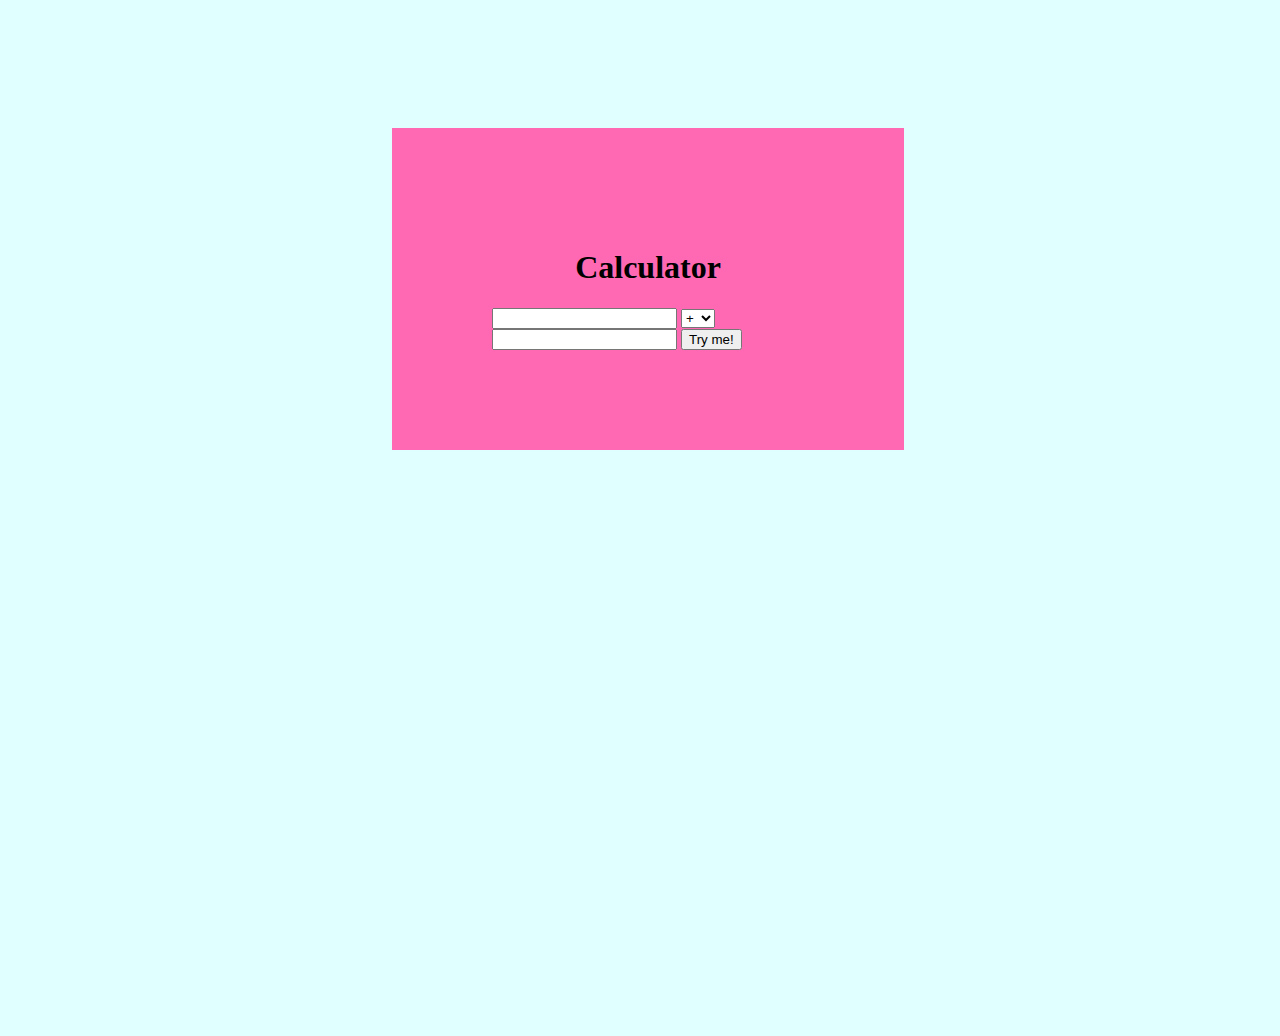
<file: Day09/ex01/calc.html>
<!DOCTYPE html>
<html lang="en">
<head>
        <meta charset="UTF-8">
        <title>Calc</title>
        <style>
            body {
                background-color: LightCyan;
            }
            h1{
                text-align: center;
            }
            .top {
                width: 100vw;
                height: 100vh;
            }
            .calc {
                background-color: HotPink;
                margin: 10% 30% 30% 30%;
                padding: 100px;
            }
        </style>
        <script>
            var right;
            var left;
            var operator;
            var calc;

            window.onload = function()
            {
                left = document.getElementById("left");
                right = document.getElementById("right");
                operator = document.getElementById("operator");
                calc = document.getElementById("calc");
                calc.addEventListener("submit", calculate);
                setInterval("alert('Please, use me...')", 30000);
            }
            function checkNimber(le, ri)
            {
                if (le >= 0 && ri >= 0)	
                    return true;
                return false;
            }
            function calculate()
            {
                event.preventDefault();
                var le = Number(left.value);
                var ri = Number(right.value);
                if (!checkNimber(le, ri))
                {
                    alert('Error :(');
                    return ;
                }
                switch (operator.value)
                {
                    case ("plys"):
                        result(le + ri);
                        break;
                    case ("minys"):
                        result(le - ri);
                        break;
                    case ("ymnozh"):
                        result(le * ri);
                        break;
                    case ("del"):
                        if (ri === 0)
                            result("It’s over 9000!");
                        else
                            result(le / ri);
                        break;
                    case ("mod"):
                        if (ri === 0)
                            result("It’s over 9000!");
                        else
                            result(le % ri);
                        break;
                    default:
                        result("Error!");
                        //break;
                }
            }
            function result(res)
            {
                console.log(res);
                alert(res);
            }
        </script>
</head>
<body>
    <div class="top">
        <div class="calc">
            <h1>Calculator</h1>
            <form action="" id="calc">
                <input type="text" id="left">
                <select id="operator">
                    <option value="plys">+</option>
                    <option value="minys">-</option>
                    <option value="ymnozh">*</option>
                    <option value="del">/</option>
                    <option value="mod">%</option>
                </select>
                <input type="text" id="right">
                <input type="submit" id="submit" value="Try me!">
            </form>
        </div>
    </div>
</body>
</html>
</file>
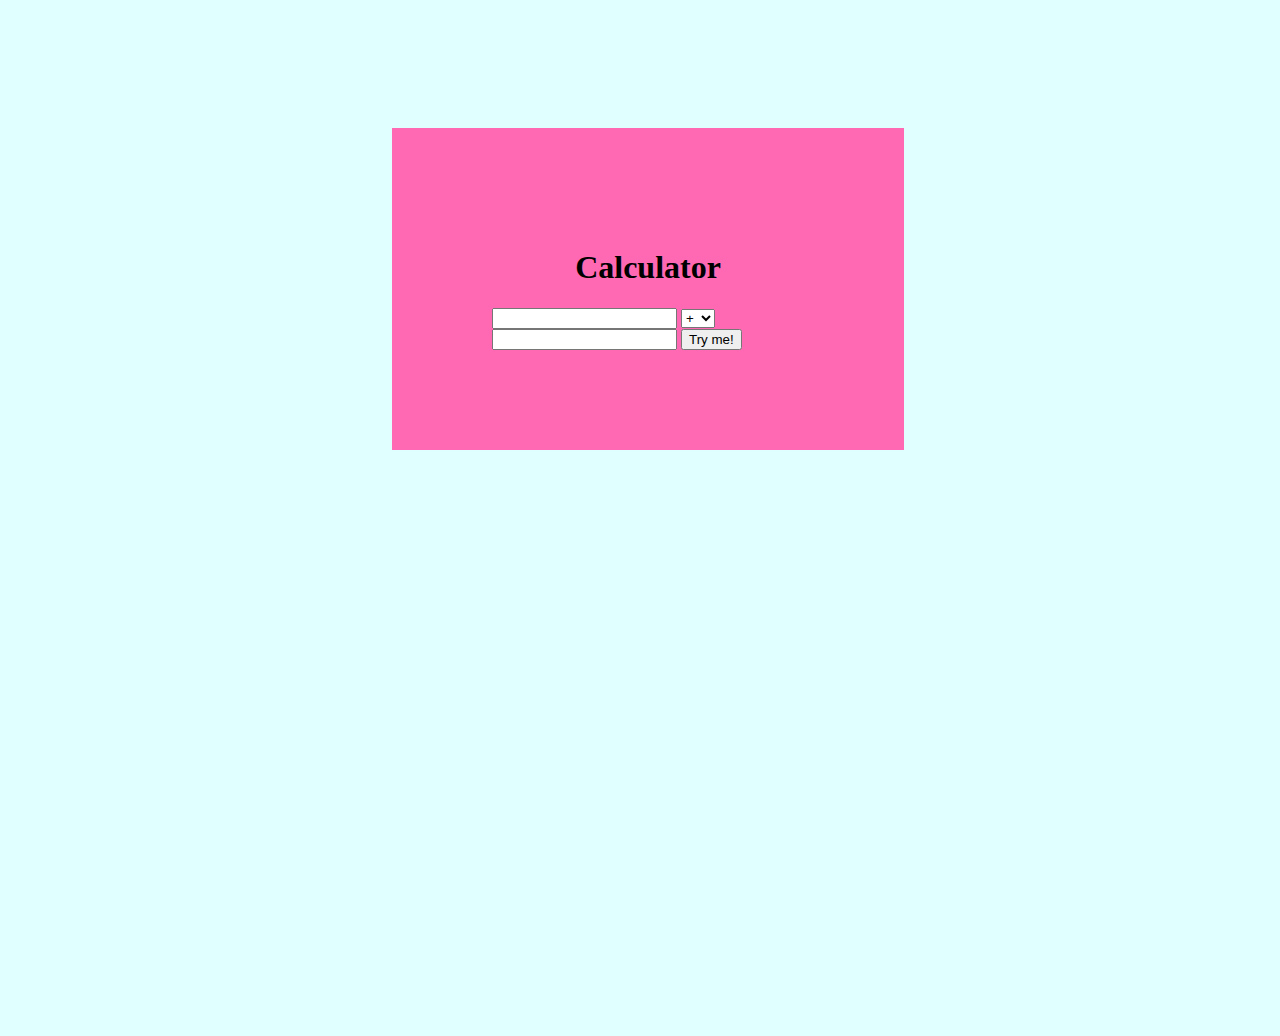
<file: Day09/ex01bis/calc.html>
<!DOCTYPE html>
<html lang="en">
<head>
        <meta charset="UTF-8">
        <title>Calc</title>
	<script src="https://code.jquery.com/jquery-3.5.1.min.js" integrity="sha256-9/aliU8dGd2tb6OSsuzixeV4y/faTqgFtohetphbbj0=" crossorigin="anonymous"></script>
        <style>
            body {
                background-color: LightCyan;
            }
            h1{
                text-align: center;
            }
            .top {
                width: 100vw;
                height: 100vh;
            }
            .calc {
                background-color: HotPink;
                margin: 10% 30% 30% 30%;
                padding: 100px;
            }
        </style>
        <script>
            var right;
            var left;
            var operator;
            var calc;

            window.onload = function()
            {
                left = document.getElementById("left");
                right = document.getElementById("right");
                operator = document.getElementById("operator");
                calc = document.getElementById("calc");
                calc.addEventListener("submit", calculate);
                setInterval("alert('Please, use me...')", 30000);
            }
            function checkNimber(le, ri)
            {
                if (le >= 0 && ri >= 0)	
                    return true;
                return false;
            }
            function calculate()
            {
                event.preventDefault();
                var le = Number(left.value);
                var ri = Number(right.value);
                if (!checkNimber(le, ri))
                {
                    alert('Error :(');
                    return ;
                }
                switch (operator.value)
                {
                    case ("plys"):
                        result(le + ri);
                        break;
                    case ("minys"):
                        result(le - ri);
                        break;
                    case ("ymnozh"):
                        result(le * ri);
                        break;
                    case ("del"):
                        if (ri === 0)
                            result("It’s over 9000!");
                        else
                            result(le / ri);
                        break;
                    case ("mod"):
                        if (ri === 0)
                            result("It’s over 9000!");
                        else
                            result(le % ri);
                        break;
                    default:
                        result("Error!");
                        //break;
                }
            }
            function result(res)
            {
                console.log(res);
                alert(res);
            }
        </script>
</head>
<body>
    <div class="top">
        <div class="calc">
            <h1>Calculator</h1>
            <form action="" id="calc">
                <input type="text" id="left">
                <select id="operator">
                    <option value="plys">+</option>
                    <option value="minys">-</option>
                    <option value="ymnozh">*</option>
                    <option value="del">/</option>
                    <option value="mod">%</option>
                </select>
                <input type="text" id="right">
                <input type="submit" id="submit" value="Try me!">
            </form>
        </div>
    </div>
</body>
</html>
</file>
<file: day00/ex02/doft.css>
body {
    background-color: rgb(78, 76, 76);
    width: 100%;
    height: 100%;
    margin: auto;
}

#gray {
    background-color: rgb(144, 144, 144);
    box-shadow: 10px 5px 5px black;
    border-radius: 10px;
}

.vid { 
    width: 70%;
    height: 50%;
    display: inline-block;
    margin-left: 15%;
    margin-top: 1%; 
}

#arm, #oko, #catalog { 
    display: block; 
    width: 60%; 
    margin: auto; 
    margin-top: 10%;
}

.top_plita {
    width: 74%;
    height: auto; 
    margin: auto;
    margin-top: 1%;
    padding: 1%;
    position: relative; 
    z-index: 1;
}

.menu {
    width: 3%;
    height: auto;
    display: inline-block;
    float: right;
 }

#day42 {
    width: 35%; 
    display: inline-block;
}

#loupa { 
    z-index: 2; 
    width: 21%; 
    margin-left: 40%;
    position: absolute;
}

#reload {
    display: block;
    width: 60%;
    margin-left: 35%;}

#close {
    display: block;
    width: 60%;
    margin-top: 210%;
    margin-left: 35%;
}

.left_plita {
    width: 8%;
    height: auto;
    padding: 1%;
    float: left;
    padding-bottom: 2%;
}
#oko {
    border: 2px red solid;
}

.average_plita {
    width: 72%;
    height: auto;
    padding: 1%;
    float: left;
    margin-left: 3%;
    z-index: 1;
}

#clast {
    width: 100%;
    display:block;
    z-index: 2;
    margin: auto;
    height: auto;
}

#ikea {
    width: 10%;
    height: 43px;
    float: right;
    margin-top: -22%;
    margin-right: 57%;
    position: relative;
}

#apple {
    width:20%;
    height: 43px;
    float: right;
    margin-top: -22%;
    margin-right: 0%;
    position: relative;
}

.right_plita {
    width: 8%; 
    height: auto;
    padding: 1%;
    float: right;
    margin-left: 1%;
    padding-bottom: 11.3%;
}

#brick {
    display: block;
    width: 30%;
    visibility: hidden;
}

.bri {
    display: block;
    background: repeat url("resources/brick.jpg");
    background-size: 27%;
}

.windows {
    width: 38%;
    background-color: LightGreen;
    height: auto;
    display: inline-block;
    z-index: 4;
    padding: 1%; 
    margin-top: -6%; 
    margin-left: -6%; 
    border-radius: 10px; 
    box-shadow: 10px 5px 5px rgb(0, 0, 0);
    padding-bottom: 5%;
}
p {
    font-size: 75%;
    margin: 0; 
    font-family: Verdana;
}

#big {
    font-size: 200%; 
    font-family: Georgia;
}

#volna {
    text-shadow:6px 6px 5.5px red;
}

#ital {
    font-style: italic;
}

#vvod {
    display: inline-block;
    width: 65%;
    height: auto;
    margin-top: 1%;
    font-size: 75%;
}

#repondre {
    display: inline-block;
    width: 20%;
    height: 10%;
    font-size: 75%;
    background-color: LightGrey;
    border: 1px solid Grey;
    vertical-align: center;
}
</file>
<file: day00/ex03/responsive.css>
html, body {
    width: 100%;
    height: auto;
    margin: auto;
    min-width: 10%;
    min-height: 10%;
}

body { 
    background-image: url(https://i.pinimg.com/originals/33/13/8c/33138c8c34ad927e28d53b73f3312dc6.jpg); 
    background-size: 120%;
}

h1 { 
    color: black;
    text-align: center;
    min-width: 10%;
    min-height: 10%;
    font-size: calc(3vw - 0.1rem);
}

table {
    width: 100%;
    height: auto;
    margin: auto;
    text-align: center;
}

td {
    width: 5%;
    height: auto;
    margin: auto;
}

.element { 
    text-align:center; 
    font-weight:900; 
    font-size: calc(2vw - 0.1rem);
}
p {
    margin: auto;
    font-size: calc(1vw - 0.1rem);
}

.massa { 
    text-align: right;
    font-weight:300;
    font-size: calc(1vw - 0.1rem);
}

.number {
    text-align: left;
    font-weight:300;
    font-size: calc(1vw - 0.1rem);
}

.s_elem {
    background-color: #FF1493
}

.p_elem {
    background-color: #FFFF00
}

.d_elem {
    background-color: #00BFFF 
}

.f_elem {
    background-color: #66CDAA 
}

.f2_elem {
    background-color: #20B2AA
}

.f_elem {
    margin-top: 1%;
}
</file>
